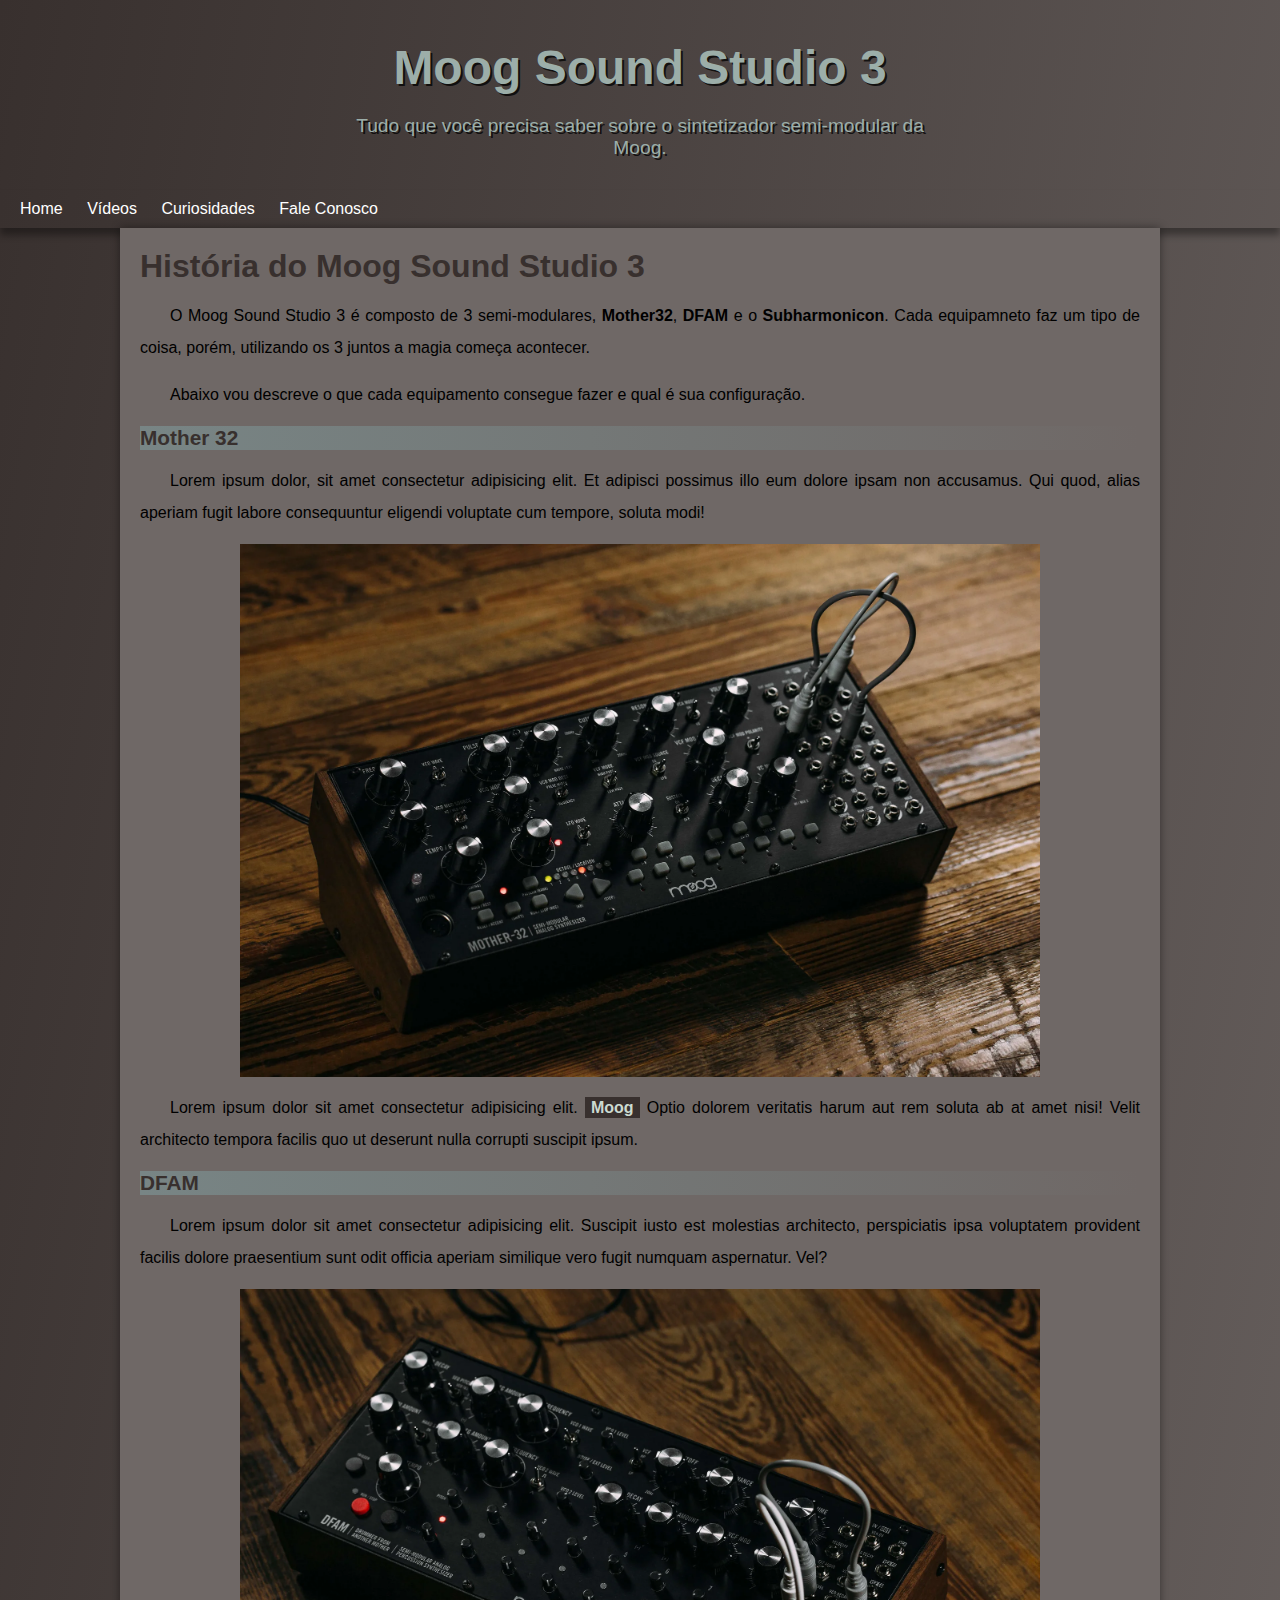
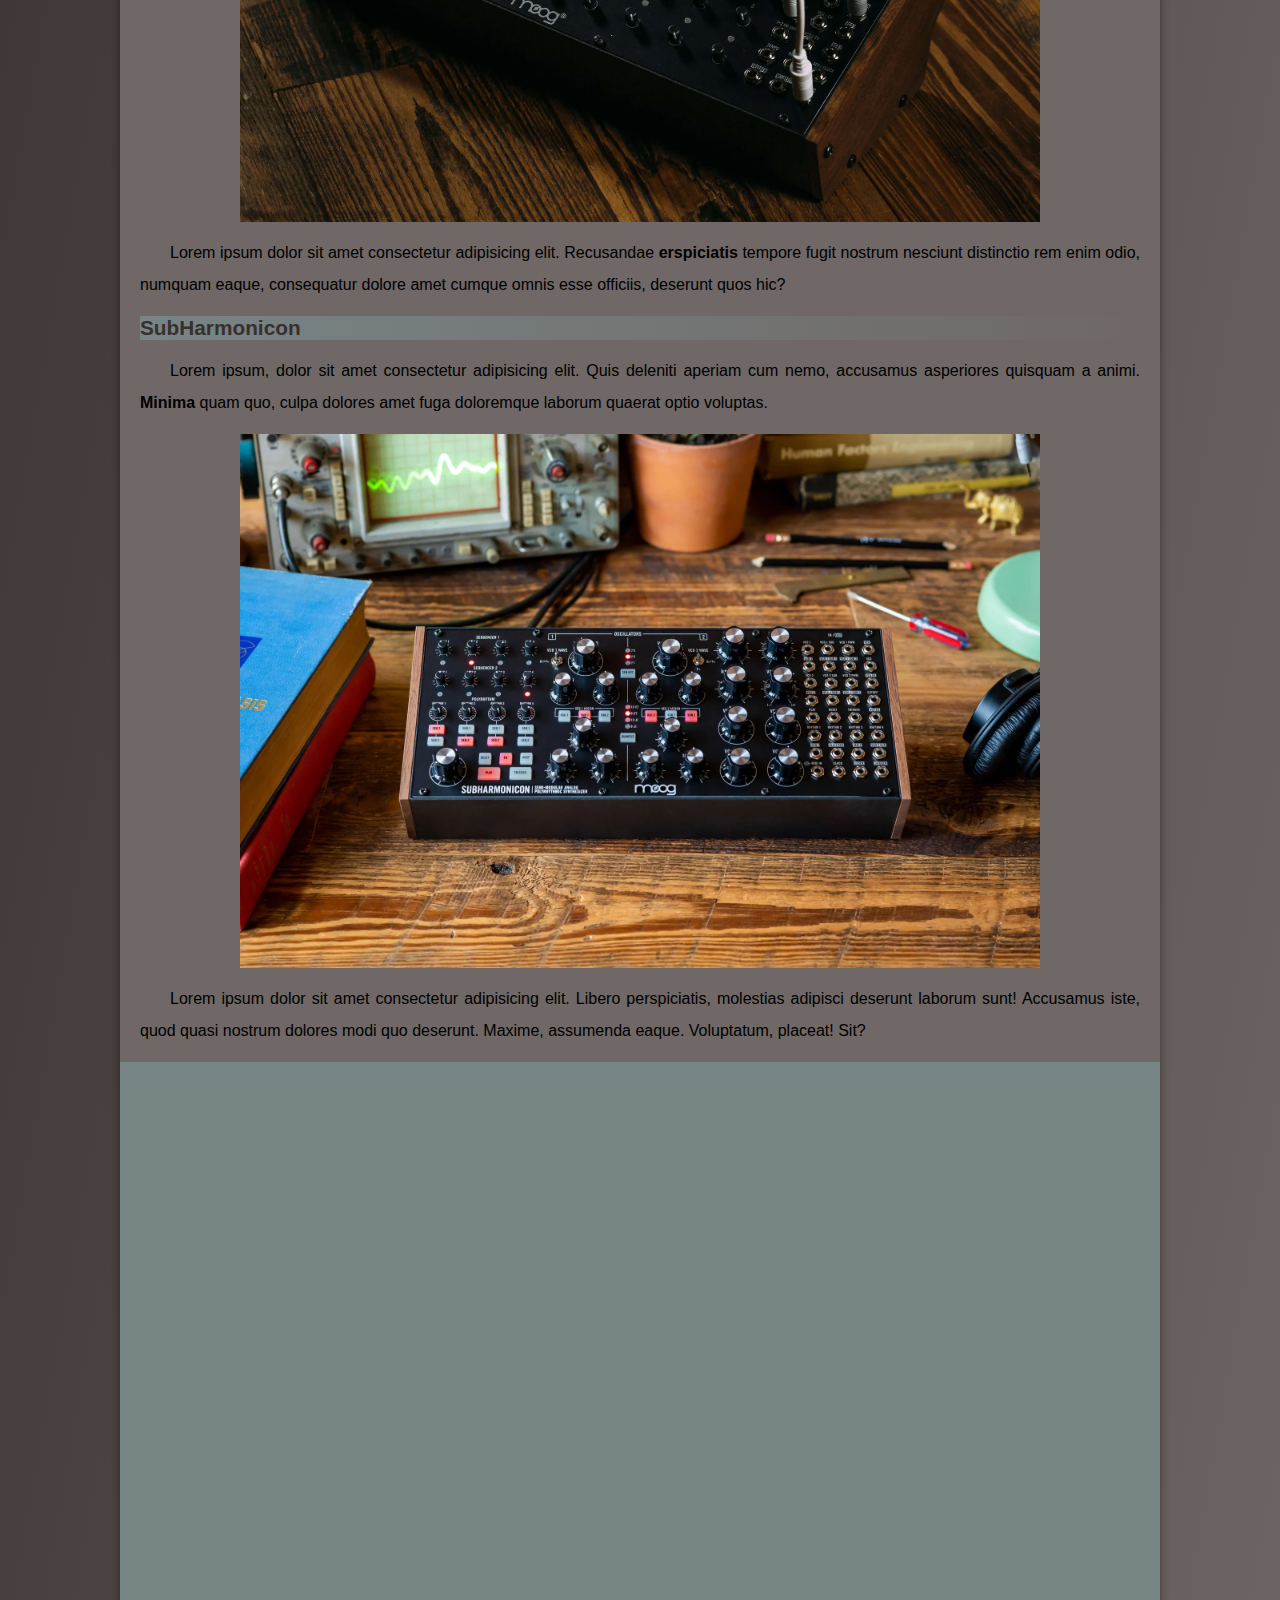
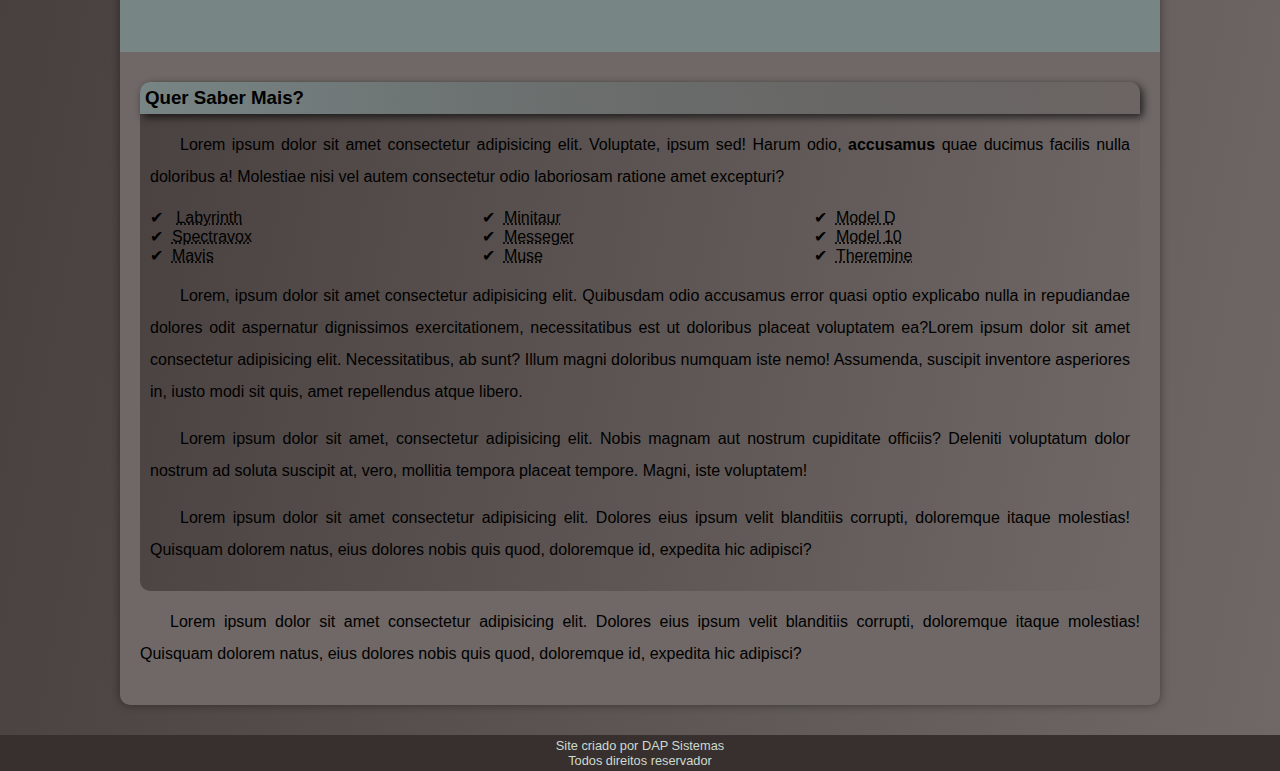
<file: Projetos/Desafio10/index.html>
<!DOCTYPE html>
<html lang="pt-br">
<head>
    <meta charset="UTF-8">
    <meta name="viewport" content="width=device-width, initial-scale=1.0">
    <link rel="shortcut icon" href="img/moogico.jpg" type="image/x-icon">
    <link rel="stylesheet" href="css/style.css">
    <title>Moog SoundStudio3</title>
</head>
<body>
    <header>
        <h1 id="titulo">Moog Sound Studio 3</h1>
        <p>Tudo que você precisa saber sobre o sintetizador semi-modular da Moog.</p>
    </header>
    <nav id="menu-h">
            <a href="index.html">Home</a>
            <a href="video.html">Vídeos</a>
            <a href="#">Curiosidades</a>
            <a href="#">Fale Conosco</a>
    </nav>
    <main>
        <article>
            <h1>História do Moog Sound Studio 3</h1>
            <p>O Moog Sound Studio 3 é composto de 3 semi-modulares, <strong>Mother32</strong>, <strong>DFAM</strong> e o <strong>Subharmonicon</strong>. Cada equipamneto faz um tipo de coisa, porém, utilizando os 3 juntos a magia começa acontecer.
            <p>Abaixo vou descreve o que cada equipamento consegue fazer e qual é sua configuração.</p>
    
            <h2>Mother 32</h2>
            <p>Lorem ipsum dolor, sit amet consectetur adipisicing elit. Et adipisci possimus illo eum dolore ipsam non accusamus. Qui quod, alias aperiam fugit labore consequuntur eligendi voluptate cum tempore, soluta modi!</p>
           
            <img src="img/mother32.webp"  alt="mother32">
           
            <p>Lorem ipsum dolor sit amet consectetur adipisicing elit. <a href="https://www.moogmusic.com/" target="_blank">Moog</a> Optio dolorem veritatis harum aut rem soluta ab at amet nisi! Velit architecto tempora facilis quo ut deserunt nulla corrupti suscipit ipsum.</p>
    
            <h2>DFAM</h2>
            <p>Lorem ipsum dolor sit amet consectetur adipisicing elit. Suscipit iusto est molestias architecto, perspiciatis ipsa voluptatem provident facilis dolore praesentium sunt odit officia aperiam similique vero fugit numquam aspernatur. Vel?</p>
        
            <img src="img/DFAM.webp" alt="dfam">

            <p>Lorem ipsum dolor sit amet consectetur adipisicing elit. Recusandae <strong>erspiciatis</strong> tempore fugit nostrum nesciunt distinctio rem enim odio, numquam eaque, consequatur dolore amet cumque omnis esse officiis, deserunt quos hic?</p>

            <h2>SubHarmonicon</h2>
            <p>Lorem ipsum, dolor sit amet consectetur adipisicing elit. Quis deleniti aperiam cum nemo, accusamus asperiores quisquam a animi. <strong>Minima</strong> quam quo, culpa dolores amet fuga doloremque laborum quaerat optio voluptas.</p>
         
            <img src="img/subharmnicon.webp" alt="subharmonicon">
           
            <p>Lorem ipsum dolor sit amet consectetur adipisicing elit. Libero perspiciatis, molestias adipisci deserunt laborum sunt! Accusamus iste, quod quasi nostrum dolores modi quo deserunt. Maxime, assumenda eaque. Voluptatum, placeat! Sit?</p>
            <div class="video">
                <iframe width="560" height="315" src="https://www.youtube.com/embed/nIRQbIckYPo?si=QBZqjwQjgqHJYZZb" title="YouTube video player" frameborder="0" allow="accelerometer; autoplay; clipboard-write; encrypted-media; gyroscope; picture-in-picture; web-share" referrerpolicy="strict-origin-when-cross-origin" allowfullscreen></iframe>
            </div>
            <aside>
                <h3>Quer Saber Mais?</h3>
                <p>Lorem ipsum dolor sit amet consectetur adipisicing elit. Voluptate, ipsum sed! Harum odio, <strong>accusamus</strong> quae ducimus facilis nulla doloribus a! Molestiae nisi vel autem consectetur odio laboriosam ratione amet excepturi?</p>
                <ul>
                    <li> <abbr title="Semi-Modular">Labyrinth</abbr></li>
                    <li><abbr title="Semi-Modular">Spectravox</abbr></li>
                    <li><abbr title="Kit DIY">Mavis</abbr></li>
                    <li><abbr title="Bass Machine">Minitaur</abbr></li>
                    <li><abbr title="Monofonico">Messeger</abbr></li>
                    <li><abbr title="Polifonico">Muse</abbr></li>
                    <li><abbr title="Monofonico">Model D</abbr></li>
                    <li><abbr title="Modular">Model 10</abbr></li>
                    <li><abbr title="Tocar sem Tocar">Theremine</abbr></li>
                </ul>
                
                <p>Lorem, ipsum dolor sit amet consectetur adipisicing elit. Quibusdam odio accusamus error quasi optio explicabo nulla in repudiandae dolores odit aspernatur dignissimos exercitationem, necessitatibus est ut doloribus placeat voluptatem ea?Lorem ipsum dolor sit amet consectetur adipisicing elit. Necessitatibus, ab sunt? Illum magni doloribus numquam iste nemo! Assumenda, suscipit inventore asperiores in, iusto modi sit quis, amet repellendus atque libero.</p>
                <p>Lorem ipsum dolor sit amet, consectetur adipisicing elit. Nobis magnam aut nostrum cupiditate officiis? Deleniti voluptatum dolor nostrum ad soluta suscipit at, vero, mollitia tempora placeat tempore. Magni, iste voluptatem!</p>
                <p>Lorem ipsum dolor sit amet consectetur adipisicing elit. Dolores eius ipsum velit blanditiis corrupti, doloremque itaque molestias! Quisquam dolorem natus, eius dolores nobis quis quod, doloremque id, expedita hic adipisci?</p>
            </aside>       
        </article>
        <p><p>Lorem ipsum dolor sit amet consectetur adipisicing elit. Dolores eius ipsum velit blanditiis corrupti, doloremque itaque molestias! Quisquam dolorem natus, eius dolores nobis quis quod, doloremque id, expedita hic adipisci?</p></p>
    </main> 
    <footer>
        <p>Site criado por DAP Sistemas</p>
        <p>Todos direitos reservador</p>
    </footer>
</body>
</html>
</file>
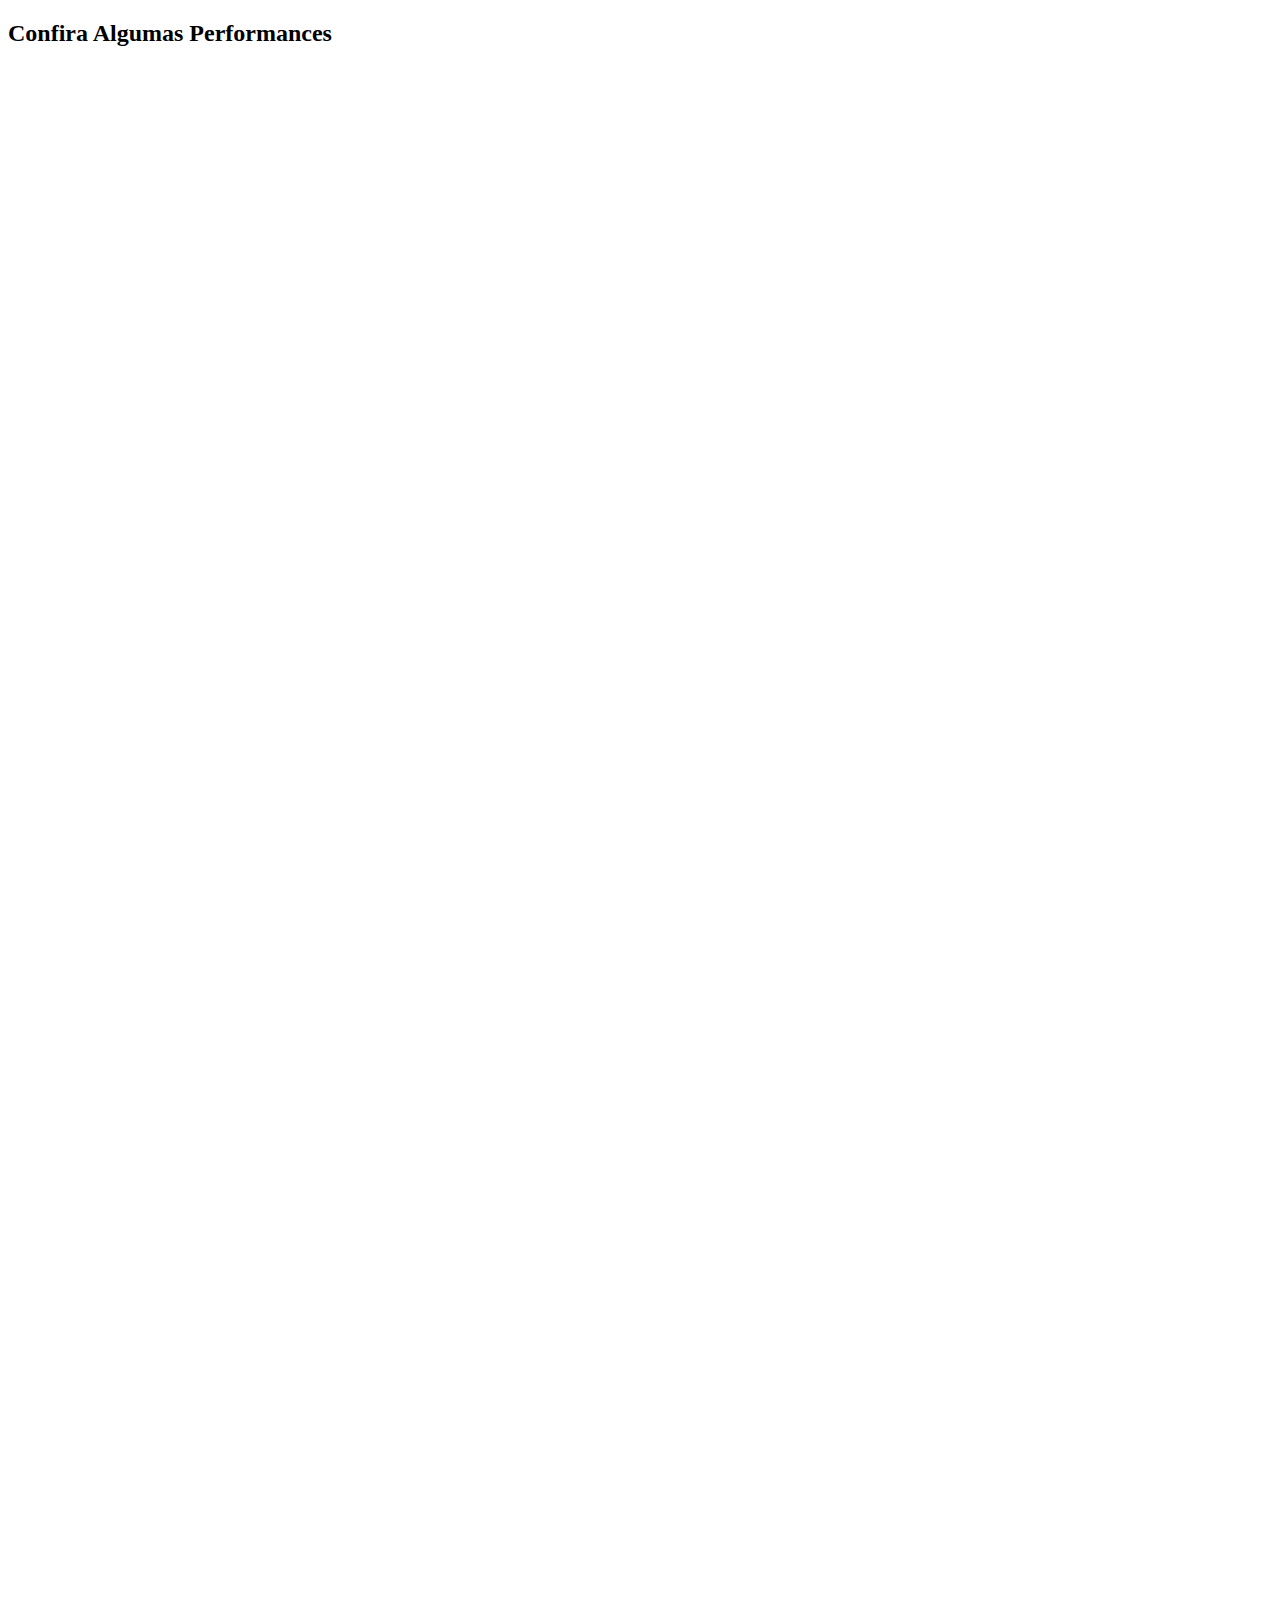
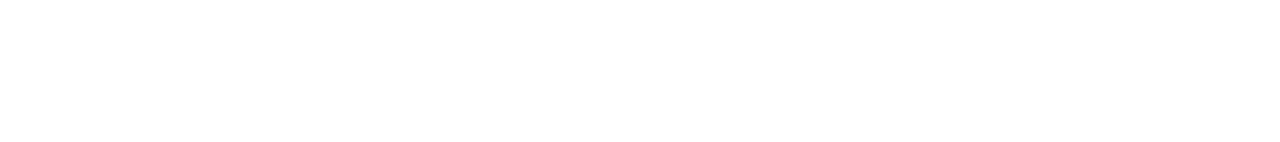
<file: Projetos/Desafio10/video.html>
<!DOCTYPE html>
<html lang="en">
<head>
    <meta charset="UTF-8">
    <meta name="viewport" content="width=device-width, initial-scale=1.0">
    <link rel="shortcut icon" href="img/moogico.jpg" type="image/x-icon">
    <title>Vídeos - Performance</title>
</head>
<body>

    <h2>Confira Algumas Performances</h2>
    <p><iframe width="560" height="315" src="https://www.youtube.com/embed/Wqqn0TvE5ZY?si=zpsru-bxJ_o_czLc" title="YouTube video player" frameborder="0" allow="accelerometer; autoplay; clipboard-write; encrypted-media; gyroscope; picture-in-picture; web-share" referrerpolicy="strict-origin-when-cross-origin" allowfullscreen></iframe></p>

    <p><iframe width="560" height="315" src="https://www.youtube.com/embed/zCDaj0Qyij8?si=JkRn3Q4WbL5PFSqt" title="YouTube video player" frameborder="0" allow="accelerometer; autoplay; clipboard-write; encrypted-media; gyroscope; picture-in-picture; web-share" referrerpolicy="strict-origin-when-cross-origin" allowfullscreen></iframe></p>

    <p><iframe width="560" height="315" src="https://www.youtube.com/embed/ImPoFQRvUPY?si=OKaIM-n77zl2BERk" title="YouTube video player" frameborder="0" allow="accelerometer; autoplay; clipboard-write; encrypted-media; gyroscope; picture-in-picture; web-share" referrerpolicy="strict-origin-when-cross-origin" allowfullscreen></iframe></p>

    <p><iframe width="560" height="315" src="https://www.youtube.com/embed/3Eqnd_nT44A?si=6BhbkImJp-coZqI0" title="YouTube video player" frameborder="0" allow="accelerometer; autoplay; clipboard-write; encrypted-media; gyroscope; picture-in-picture; web-share" referrerpolicy="strict-origin-when-cross-origin" allowfullscreen></iframe></p>

    <p><iframe width="560" height="315" src="https://www.youtube.com/embed/nnqk11LaDys?si=Iu8VIm-9L7Y7W69_" title="YouTube video player" frameborder="0" allow="accelerometer; autoplay; clipboard-write; encrypted-media; gyroscope; picture-in-picture; web-share" referrerpolicy="strict-origin-when-cross-origin" allowfullscreen></iframe></p>
    
</body>
</html>
</file>
<file: Projetos/Desafio10/css/style.css>
@charset "UTF-8";

/*
#1B264F
#1E2E60
#213670
#274690
#576CA8
#302B27

*/
:root{
    --cor0: #CCDAD1 ;
    --cor1: #9CAEA9;
    --cor2: #788585;
    --cor3: #6F6866;
    --cor4: #38302E;

}


*{
    margin: 0px;
    padding: 0px;
}

body{
    font-family: Arial, Helvetica, sans-serif;
    background: linear-gradient(100deg, #38302E, #6F6866);
}


header{
    background-image: linear-gradient(to border-bottom-left-radius, #6F6866, #38302E);
    min-height: 150px;
    text-align: center;
    padding-top: 40px;
}

header > h1{
    color: var(--cor1);
    font-size: 3em;
    margin-bottom: 20px;
    text-shadow: 2px 2px 0px rgba(0, 0, 0, 0.761);
}

header > p{
    color: var(--cor1);
    font-size: 1.2em;
    max-width: 600px;
    margin: auto;
    padding-right: 10px;
    padding-left: 10px;
    text-shadow: 2px 2px 0px rgba(0, 0, 0, 0.761);
}


img{
    width: 100%;
    height: 100%;
    object-fit: cover;
}

main{
    min-width: 300px;
    max-width: 1000px;
    margin: auto;
    margin-bottom: 30px;
    background-color: var(--cor3);
    padding: 20px;
    box-shadow: 0px 0px 10px rgba(0, 0, 0, 0.418);
    border-bottom-left-radius: 10px;
    border-bottom-right-radius: 10px;
}

main h1{
    color: var(--cor4);
}

main h2{
    color: var(--cor4);
    font-size: 1.3em;
    background-image: linear-gradient(to right, var(--cor2), transparent);
}

main p{
     margin: 15px 0px;
    text-align: justify;
    text-indent: 30px;
    line-height: 2em;
    font-size: 1em;
}

main img{
    max-width: 800px;
    display: block;
    margin: auto;
}

main a{
    text-decoration: none;
    font-weight: bold;
    color: var(--cor0);
    background-color: var(--cor4);
    padding: 2px 6px;
}

main a:hover{
    text-decoration: underline;
    color: var(--cor1);
}
nav{
    padding: 10px;
    box-shadow: 0px 7px 7px rgba(0, 0, 0, 0.363);

}
nav a{
    color: white;
    padding: 10px;
    text-decoration: none;
    transition-duration: .5s;
}
nav > a:hover{
    background-color: var(--cor3);

}

div.video{
    background-color: var(--cor2);
    margin-bottom: 30px;
    margin: 0px -20px 30px -20px;
    padding: 20px;
    padding-bottom: 57%;
    position: relative;

}

div.video > iframe{
    position: absolute;
    top: 5%;
    left: 5%;
    width: 90%;
    height: 90%;


}

aside{
    background: linear-gradient(100deg, #38302ead, #6f686694);
    padding: 10px;
    border-radius: 10px;
}

aside > h3{
    background-image: linear-gradient(to right, var(--cor2), transparent);
    padding: 5px;
    margin: -10px -10px 0px -10px;
    border-radius: 10px 10px 0px 0px;
    box-shadow: 3px 3px 8px rgba(0, 0, 0, 0.692);
}

aside > ul{
    list-style-type: '\2714\00A0\00A0';
    list-style-position: inside;
    columns: 3;

}

 

footer{
    background-color: var(--cor4);
    color: var(--cor0);
    text-align: center;
    font-size: 0.8em;
    padding: 3px;
}
</file>
